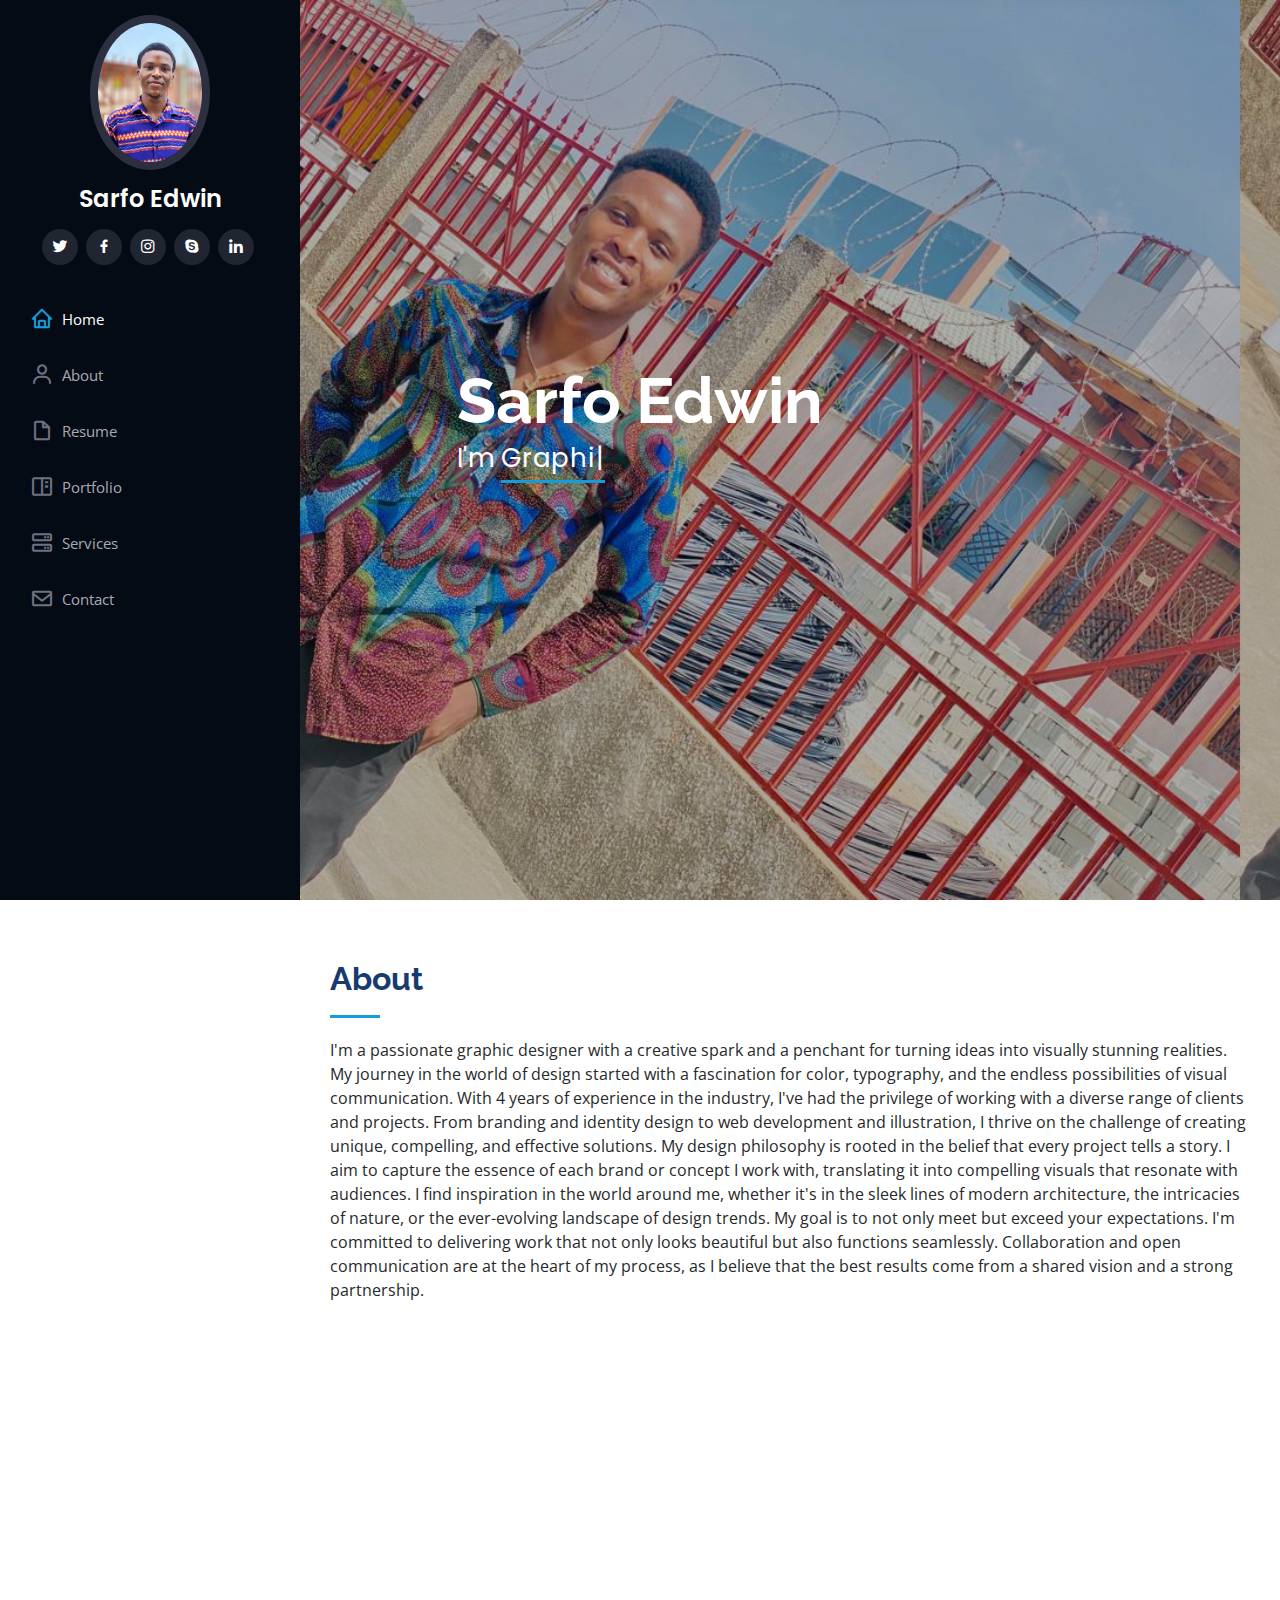
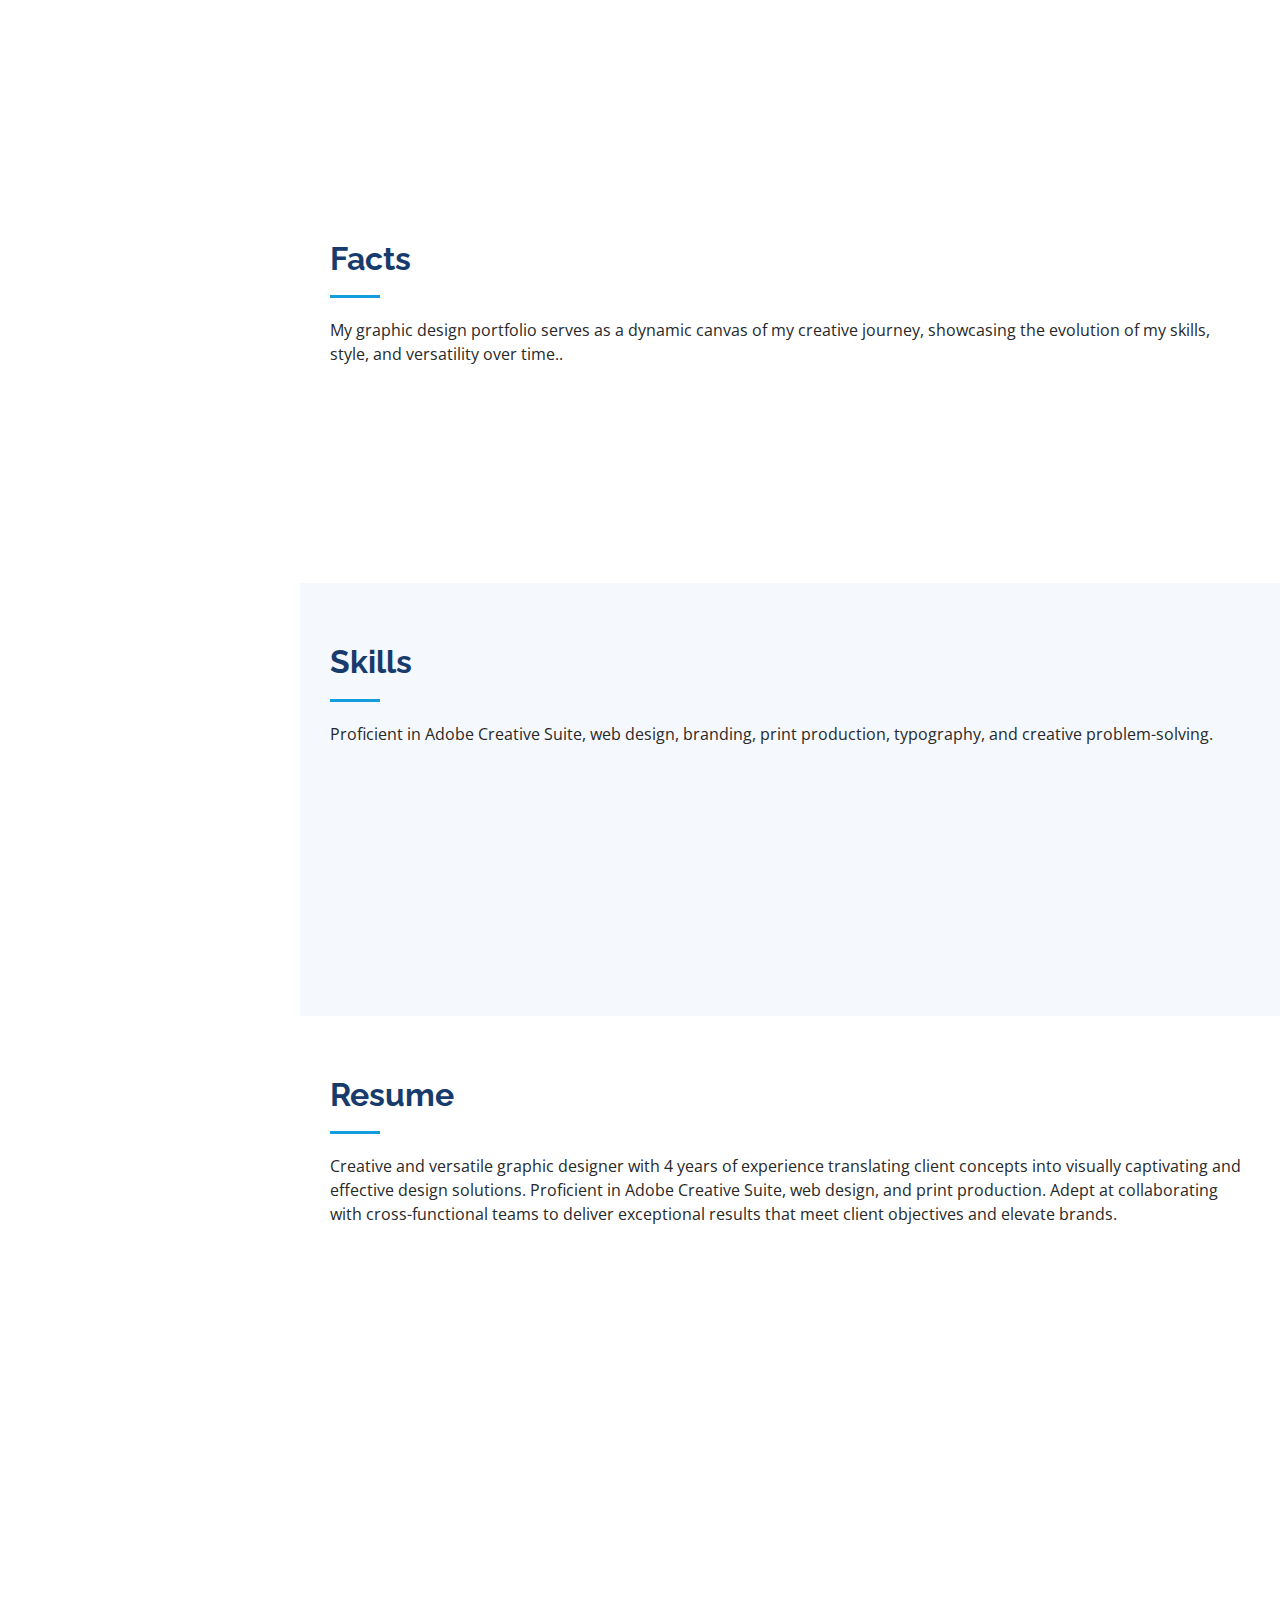
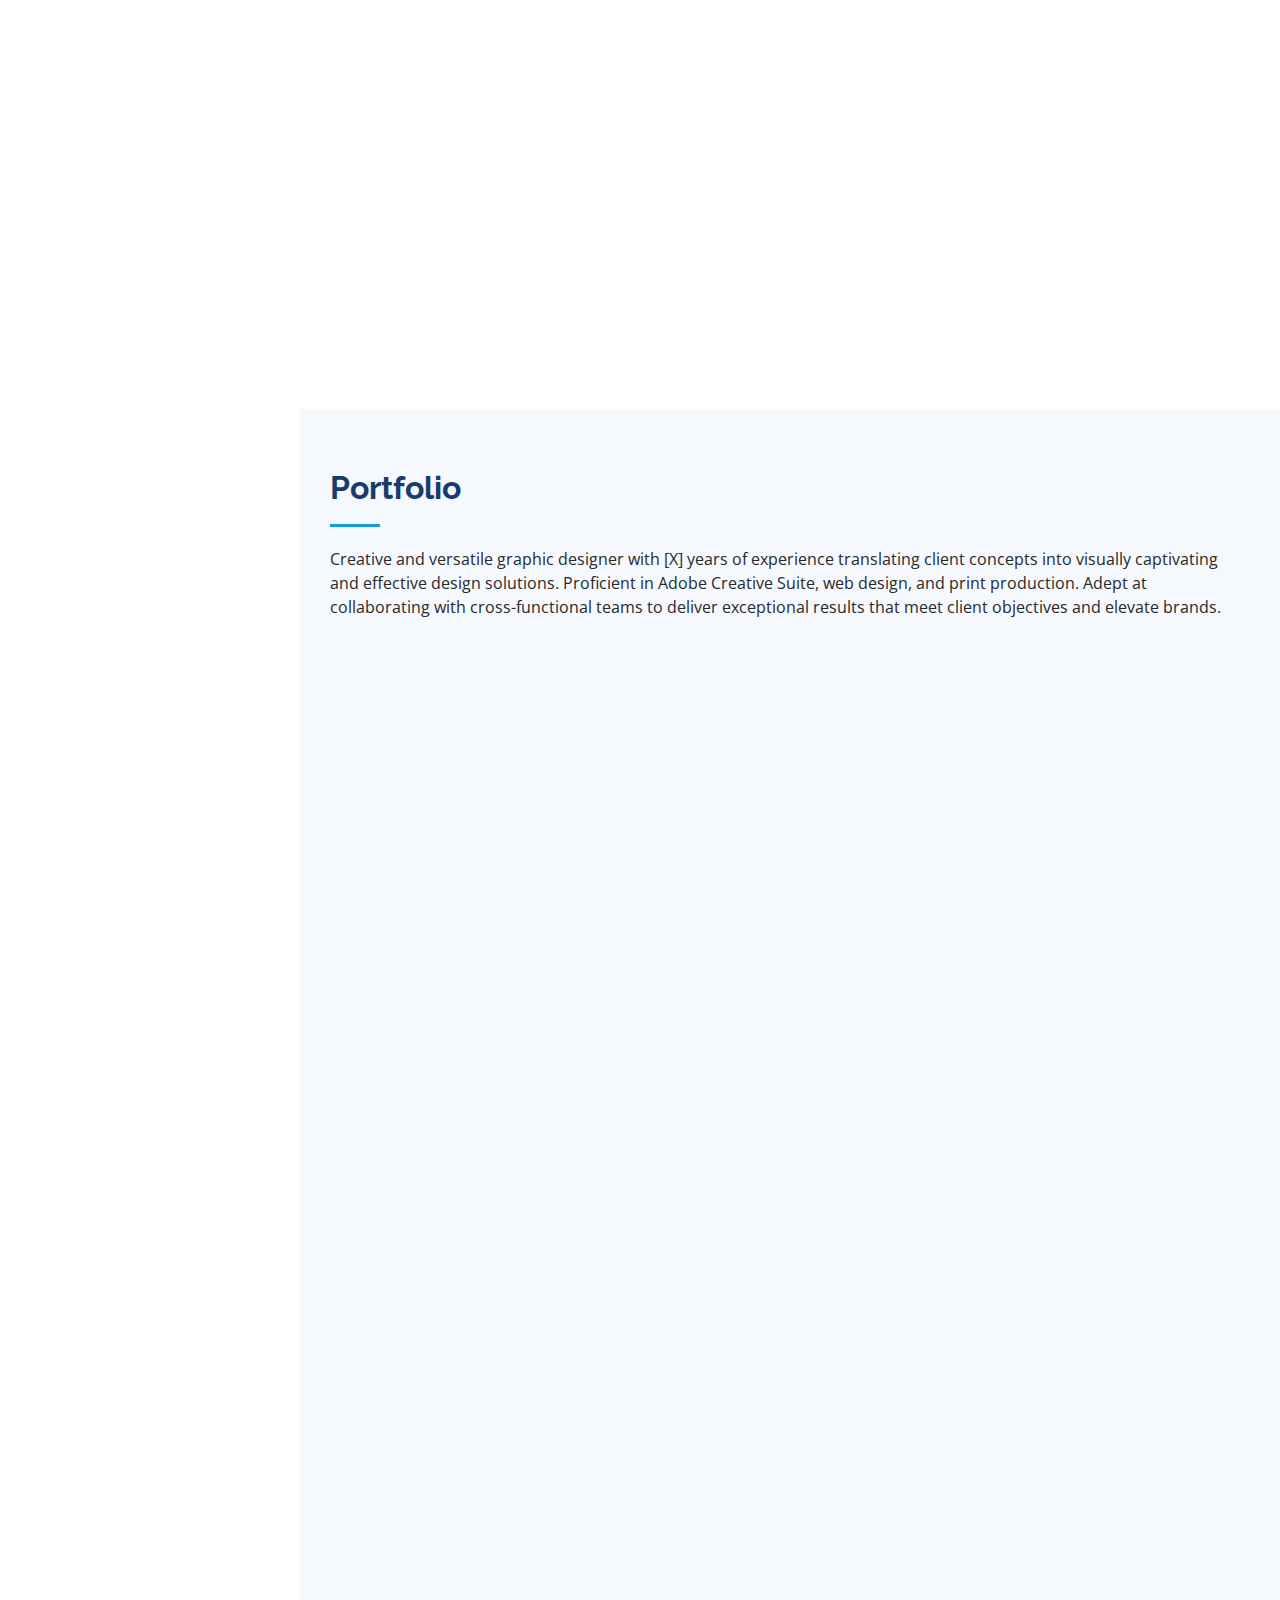
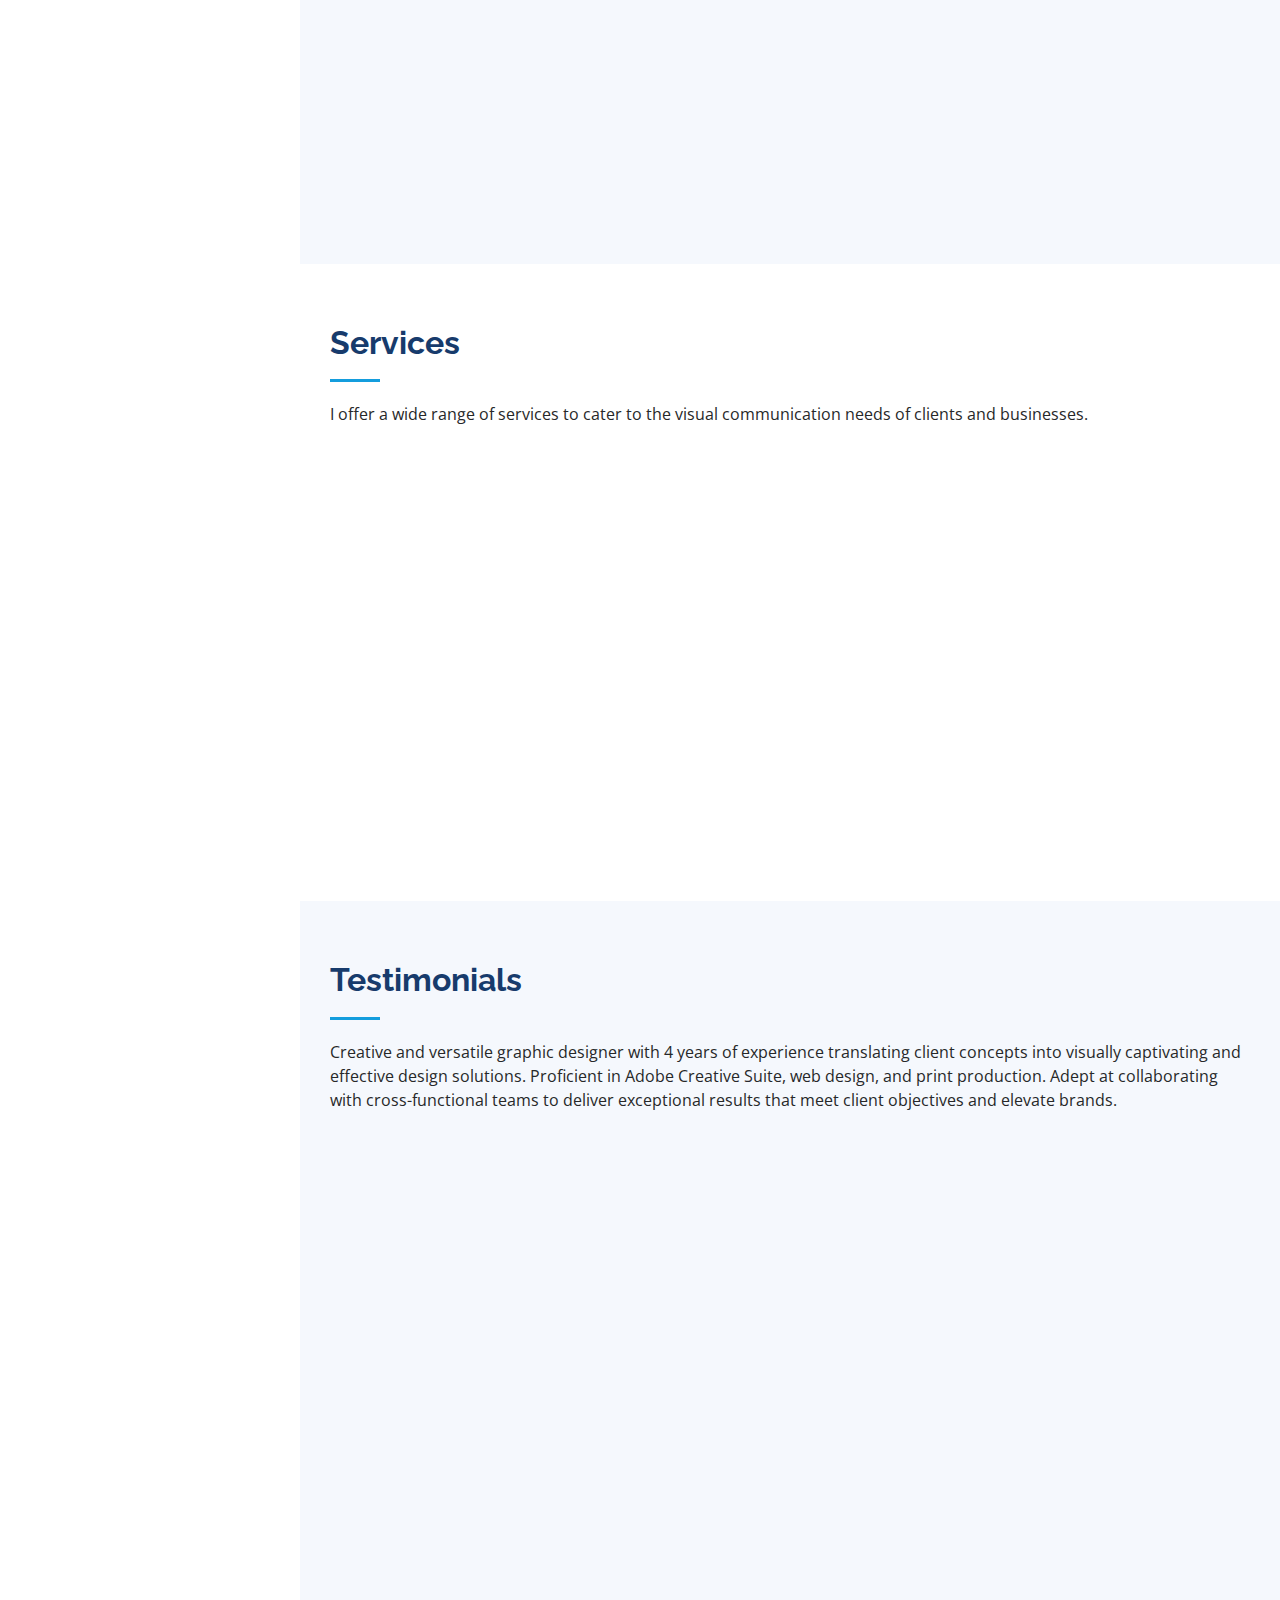
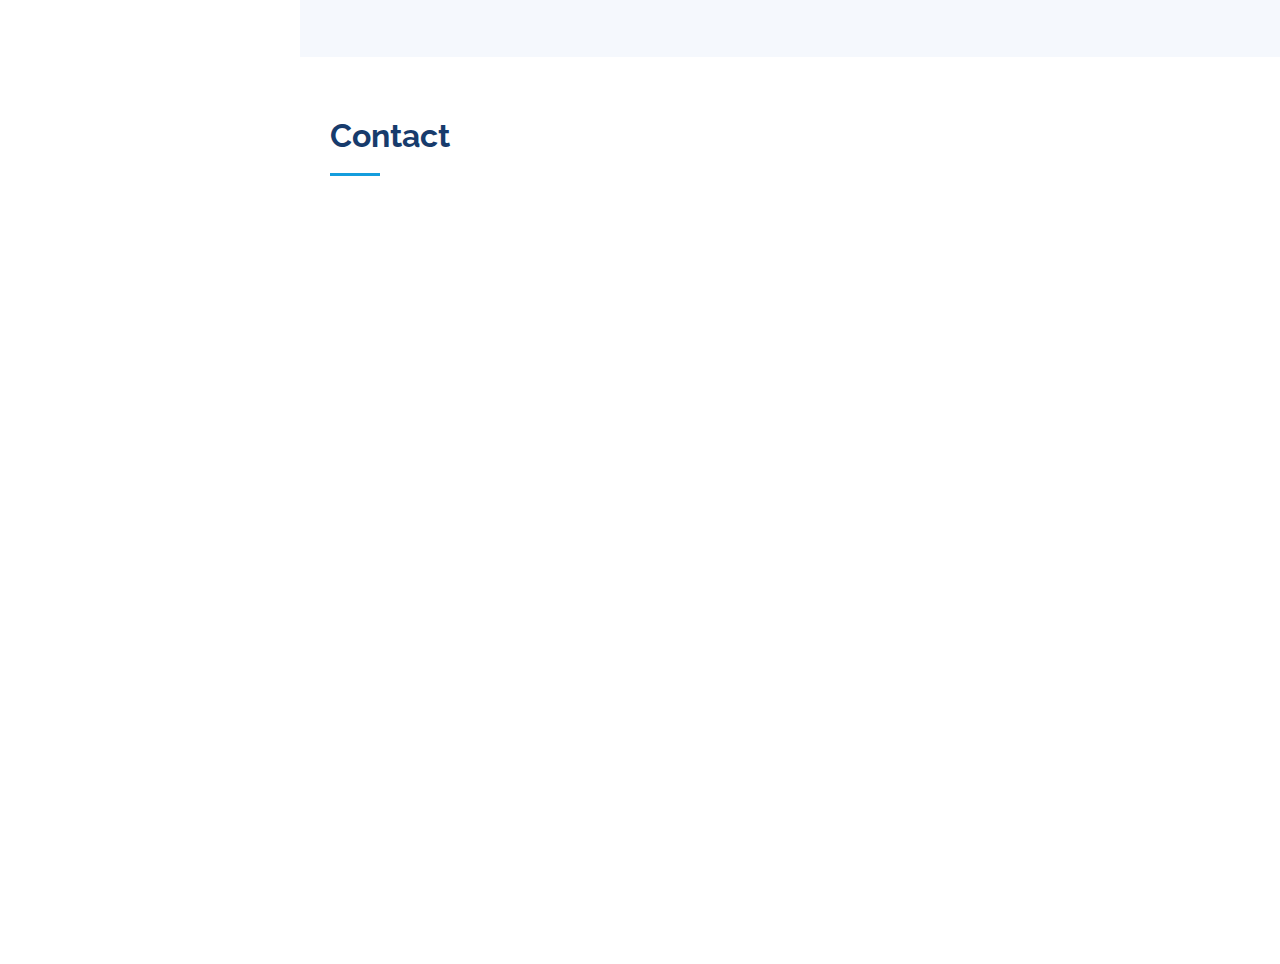
<file: iPortfolio/index.html>
<!DOCTYPE html>
<html lang="en">

<head>
  <meta charset="utf-8">
  <meta content="width=device-width, initial-scale=1.0" name="viewport">

  <title>iPortfolio Bootstrap Template - Index</title>
  <meta content="" name="description">
  <meta content="" name="keywords">

  <!-- Favicons -->
  <link href="assets/img/favicon.png" rel="icon">
  <link href="assets/img/apple-touch-icon.png" rel="apple-touch-icon">

  <!-- Google Fonts -->
  <link href="https://fonts.googleapis.com/css?family=Open+Sans:300,300i,400,400i,600,600i,700,700i|Raleway:300,300i,400,400i,500,500i,600,600i,700,700i|Poppins:300,300i,400,400i,500,500i,600,600i,700,700i" rel="stylesheet">

  <!-- Vendor CSS Files -->
  <link href="assets/vendor/aos/aos.css" rel="stylesheet">
  <link href="assets/vendor/bootstrap/css/bootstrap.min.css" rel="stylesheet">
  <link href="assets/vendor/bootstrap-icons/bootstrap-icons.css" rel="stylesheet">
  <link href="assets/vendor/boxicons/css/boxicons.min.css" rel="stylesheet">
  <link href="assets/vendor/glightbox/css/glightbox.min.css" rel="stylesheet">
  <link href="assets/vendor/swiper/swiper-bundle.min.css" rel="stylesheet">

  <!-- Template Main CSS File -->
  <link href="assets/css/style.css" rel="stylesheet">

  <!-- =======================================================
  * Template Name: iPortfolio
  * Updated: Sep 18 2023 with Bootstrap v5.3.2
  * Template URL: https://bootstrapmade.com/iportfolio-bootstrap-portfolio-websites-template/
  * Author: BootstrapMade.com
  * License: https://bootstrapmade.com/license/
  ======================================================== -->
</head>

<body>

  <!-- ======= Mobile nav toggle button ======= -->
  <i class="bi bi-list mobile-nav-toggle d-xl-none"></i>

  <!-- ======= Header ======= -->
  <header id="header">
    <div class="d-flex flex-column">

      <div class="profile">
        <img src="assets/img/WhatsApp Image 2023-10-16 at 23.30.47.jpeg" alt="" class="img-fluid rounded-circle">
        <h1 class="text-light"><a href="index.html">Sarfo Edwin</a></h1>
        <div class="social-links mt-3 text-center">
          <a href="#" class="twitter"><i class="bx bxl-twitter"></i></a>
          <a href="#" class="facebook"><i class="bx bxl-facebook"></i></a>
          <a href="#" class="instagram"><i class="bx bxl-instagram"></i></a>
          <a href="#" class="google-plus"><i class="bx bxl-skype"></i></a>
          <a href="#" class="linkedin"><i class="bx bxl-linkedin"></i></a>
        </div>
      </div>

      <nav id="navbar" class="nav-menu navbar">
        <ul>
          <li><a href="#hero" class="nav-link scrollto active"><i class="bx bx-home"></i> <span>Home</span></a></li>
          <li><a href="#about" class="nav-link scrollto"><i class="bx bx-user"></i> <span>About</span></a></li>
          <li><a href="#resume" class="nav-link scrollto"><i class="bx bx-file-blank"></i> <span>Resume</span></a></li>
          <li><a href="#portfolio" class="nav-link scrollto"><i class="bx bx-book-content"></i> <span>Portfolio</span></a></li>
          <li><a href="#services" class="nav-link scrollto"><i class="bx bx-server"></i> <span>Services</span></a></li>
          <li><a href="#contact" class="nav-link scrollto"><i class="bx bx-envelope"></i> <span>Contact</span></a></li>
        </ul>
      </nav><!-- .nav-menu -->
    </div>
  </header><!-- End Header -->

  <!-- ======= Hero Section ======= -->
  <section id="hero" class="d-flex flex-column justify-content-center align-items-center">
    <div class="hero-container" data-aos="fade-in">
      <h1>Sarfo Edwin</h1>
      <p>I'm <span class="typed" data-typed-items=" Graphic Designer,UI/UX Designer, Freelancer, Photographer"></span></p>
    </div>
  </section><!-- End Hero -->

  <main id="main">

    <!-- ======= About Section ======= -->
    <section id="about" class="about">
      <div class="container">

        <div class="section-title">
          <h2>About</h2>
          <p>I'm a passionate graphic designer with a creative spark and a penchant for turning ideas into visually stunning realities. My journey in the world of design started with a fascination for color, typography, and the endless possibilities of visual communication.

            With 4 years of experience in the industry, I've had the privilege of working with a diverse range of clients and projects. From branding and identity design to web development and illustration, I thrive on the challenge of creating unique, compelling, and effective solutions.
            
            My design philosophy is rooted in the belief that every project tells a story. I aim to capture the essence of each brand or concept I work with, translating it into compelling visuals that resonate with audiences. I find inspiration in the world around me, whether it's in the sleek lines of modern architecture, the intricacies of nature, or the ever-evolving landscape of design trends.
            
            My goal is to not only meet but exceed your expectations. I'm committed to delivering work that not only looks beautiful but also functions seamlessly. Collaboration and open communication are at the heart of my process, as I believe that the best results come from a shared vision and a strong partnership.</p>
        </div>

        <div class="row">
          <div class="col-lg-4" data-aos="fade-right">
            <img src="assets/img/WhatsApp Image 2023-10-16 at 23.29.51.jpeg" class="img-fluid" alt="">
          </div>
          <div class="col-lg-8 pt-4 pt-lg-0 content" data-aos="fade-left">
            <h3>GRAPHIC DESIGNER.</h3>
            <p class="fst-italic">
              I'm excited to bring your ideas to life and to embark on new design adventures. Let's connect and create something amazing together!
            </p>
            <div class="row">
              <div class="col-lg-6">
                <ul>
                  <li><i class="bi bi-chevron-right"></i> <strong>Birthday:</strong> <span>02/10/2002</span></li>
                  <li><i class="bi bi-chevron-right"></i> <strong>Website:</strong> <span>www.example.com</span></li>
                  <li><i class="bi bi-chevron-right"></i> <strong>Phone:</strong> <span>+233 2459 056 16</span></li>
                  <li><i class="bi bi-chevron-right"></i> <strong>City:</strong> <span>Accra ,Ghana</span></li>
                </ul>
              </div>
              <div class="col-lg-6">
                <ul>
                  <li><i class="bi bi-chevron-right"></i> <strong>Age:</strong> <span>21</span></li>
                  <li><i class="bi bi-chevron-right"></i> <strong>Degree:</strong> <span>Master</span></li>
                  <li><i class="bi bi-chevron-right"></i> <strong>PhEmailone:</strong> <span> sarfoedwin1@gmail.com</span></li>
                  <li><i class="bi bi-chevron-right"></i> <strong>Freelance:</strong> <span>Available</span></li>
                </ul>
              </div>
            </div>
            <p>
              When I'm not immersed in the world of design, you can find me exploring art galleries, trying out new creative techniques, or simply enjoying a good book with a cup of artisanal coffee.
            </p>
          </div>
        </div>

      </div>
    </section><!-- End About Section -->

    <!-- ======= Facts Section ======= -->
    <section id="facts" class="facts">
      <div class="container">

        <div class="section-title">
          <h2>Facts</h2>
          <p>My graphic design portfolio serves as a dynamic canvas of my creative journey, showcasing the evolution of my skills, style, and versatility over time..</p>
        </div>

        <div class="row no-gutters">

          <div class="col-lg-3 col-md-6 d-md-flex align-items-md-stretch" data-aos="fade-up">
            <div class="count-box">
              <i class="bi bi-emoji-smile"></i>
              <span data-purecounter-start="0" data-purecounter-end="15" data-purecounter-duration="1" class="purecounter"></span>
              <p><strong>Happy Clients</strong> </p>
            </div>
          </div>

          <div class="col-lg-3 col-md-6 d-md-flex align-items-md-stretch" data-aos="fade-up" data-aos-delay="100">
            <div class="count-box">
              <i class="bi bi-journal-richtext"></i>
              <span data-purecounter-start="0" data-purecounter-end="20" data-purecounter-duration="1" class="purecounter"></span>
              <p><strong>Projects</strong> </p>
            </div>
          </div>

          <div class="col-lg-3 col-md-6 d-md-flex align-items-md-stretch" data-aos="fade-up" data-aos-delay="200">
            <div class="count-box">
              <i class="bi bi-headset"></i>
              <span data-purecounter-start="0" data-purecounter-end="13" data-purecounter-duration="1" class="purecounter"></span>
              <p><strong>Hours Of Support</strong> </p>
            </div>
          </div>


        </div>

      </div>
    </section><!-- End Facts Section -->

    <!-- ======= Skills Section ======= -->
    <section id="skills" class="skills section-bg">
      <div class="container">

        <div class="section-title">
          <h2>Skills</h2>
          <p>Proficient in Adobe Creative Suite, web design, branding, print production, typography, and creative problem-solving.</p>
        </div>

        <div class="row skills-content">

          <div class="col-lg-6" data-aos="fade-up">

            <div class="progress">
              <span class="skill">Creativity <i class="val">100%</i></span>
              <div class="progress-bar-wrap">
                <div class="progress-bar" role="progressbar" aria-valuenow="100" aria-valuemin="0" aria-valuemax="100"></div>
              </div>
            </div>

            <div class="progress">
              <span class="skill">Adobe Creative Suite <i class="val">90%</i></span>
              <div class="progress-bar-wrap">
                <div class="progress-bar" role="progressbar" aria-valuenow="90" aria-valuemin="0" aria-valuemax="100"></div>
              </div>
            </div>

            <div class="progress">
              <span class="skill">Typography <i class="val">75%</i></span>
              <div class="progress-bar-wrap">
                <div class="progress-bar" role="progressbar" aria-valuenow="75" aria-valuemin="0" aria-valuemax="100"></div>
              </div>
            </div>

          </div>

          <div class="col-lg-6" data-aos="fade-up" data-aos-delay="100">

            <div class="progress">
              <span class="skill">Color Theory<i class="val">80%</i></span>
              <div class="progress-bar-wrap">
                <div class="progress-bar" role="progressbar" aria-valuenow="80" aria-valuemin="0" aria-valuemax="100"></div>
              </div>
            </div>

            <div class="progress">
              <span class="skill">Layout and Composition <i class="val">90%</i></span>
              <div class="progress-bar-wrap">
                <div class="progress-bar" role="progressbar" aria-valuenow="90" aria-valuemin="0" aria-valuemax="100"></div>
              </div>
            </div>

            <div class="progress">
              <span class="skill">Visual Hierarchy <i class="val">55%</i></span>
              <div class="progress-bar-wrap">
                <div class="progress-bar" role="progressbar" aria-valuenow="55" aria-valuemin="0" aria-valuemax="100"></div>
              </div>
            </div>

          </div>

        </div>

      </div>
    </section><!-- End Skills Section -->

    <!-- ======= Resume Section ======= -->
    <section id="resume" class="resume">
      <div class="container">

        <div class="section-title">
          <h2>Resume</h2>
          <p>Creative and versatile graphic designer with 4 years of experience translating client concepts into visually captivating and effective design solutions. Proficient in Adobe Creative Suite, web design, and print production. Adept at collaborating with cross-functional teams to deliver exceptional results that meet client objectives and elevate brands.</p>
        </div>

        <div class="row">
          <div class="col-lg-6" data-aos="fade-up">
            <h3 class="resume-title">Sumary</h3>
            <div class="resume-item pb-0">
              <h4>Sarfo Edwin</h4>
              <p><em>Innovative and deadline-driven Graphic Designer with 3+ years of experience designing and developing user-centered digital/print marketing material from initial concept to final, polished deliverable.</em></p>
              <ul>
                <li>Ghana,Accra</li>
                <li> +233245905616</li>
                <li>sarfoedwin1@gmail.com</li>
              </ul>
            </div>

            <h3 class="resume-title">Education</h3>
            <div class="resume-item">
              <h4>Master of Fine Arts &amp; Graphic Design</h4>
              <h5>2023 - till date</h5>
              <p><em> Accra Institute Of Technology </em></p>
              <p>Certificate in Information Technology
               </p>
            </div>
            <div class="resume-item">
              <h4>Bachelor of Fine Arts &amp; Graphic Design</h4>
              <h5>2017-2020</h5>
              <p><em>St Pauls Senior High School </em></p>
              <p>West African Senior Secondary Certificate Examination
              </p>
            </div>
          </div>
          <div class="col-lg-6" data-aos="fade-up" data-aos-delay="100">
            <h3 class="resume-title">Professional Experience</h3>
            <div class="resume-item">
              <h4>Senior graphic design specialist</h4>
              <h5>2020 - Present</h5>
              <p><em>Experion, New York, NY </em></p>
              <ul>
                <li>Lead in the design, development, and implementation of the graphic, layout, and production communication materials</li>
                <li>Delegate tasks to the 7 members of the design team and provide counsel on all aspects of the project. </li>
                <li>Supervise the assessment of all graphic materials in order to ensure quality and accuracy of the design</li>
                <li>Oversee the efficient use of production project budgets ranging from Ghc2,000 - Ghc25,000</li>
              </ul>
            </div>
            
          </div>
        </div>

      </div>
    </section><!-- End Resume Section -->

    <!-- ======= Portfolio Section ======= -->
    <section id="portfolio" class="portfolio section-bg">
      <div class="container">

        <div class="section-title">
          <h2>Portfolio</h2>
          <p>Creative and versatile graphic designer with [X] years of experience translating client concepts into visually captivating and effective design solutions. Proficient in Adobe Creative Suite, web design, and print production. Adept at collaborating with cross-functional teams to deliver exceptional results that meet client objectives and elevate brands.</p>
        </div>

        <div class="row" data-aos="fade-up">
          <div class="col-lg-12 d-flex justify-content-center">
            <ul id="portfolio-flters">
              <li data-filter="*" class="filter-active">All</li>
              <li data-filter=".filter-app">App</li>
              <li data-filter=".filter-card">Card</li>
              <li data-filter=".filter-web">Web</li>
            </ul>
          </div>
        </div>

        <div class="row portfolio-container" data-aos="fade-up" data-aos-delay="100">

          <div class="col-lg-4 col-md-6 portfolio-item filter-app">
            <div class="portfolio-wrap">
              <img src="assets/img/WhatsApp Image 2023-10-17 at 11.52.05 (1).jpeg" class="img-fluid" alt="">
              <div class="portfolio-links">
                <a href="assets/img/WhatsApp Image 2023-10-17 at 11.52.05 (1).jpeg" data-gallery="portfolioGallery" class="portfolio-lightbox" title="App 1"><i class="bx bx-plus"></i></a>
                <a href="portfolio-details.html" title="More Details"><i class="bx bx-link"></i></a>
              </div>
            </div>
          </div>

          <div class="col-lg-4 col-md-6 portfolio-item filter-web">
            <div class="portfolio-wrap">
              <img src="assets/img/WhatsApp Image 2023-10-17 at 11.52.05 (2).jpeg" class="img-fluid" alt="">
              <div class="portfolio-links">
                <a href="assets/img/WhatsApp Image 2023-10-17 at 11.52.05 (2).jpeg" data-gallery="portfolioGallery" class="portfolio-lightbox" title="Web 3"><i class="bx bx-plus"></i></a>
                <a href="portfolio-details.html" title="More Details"><i class="bx bx-link"></i></a>
              </div>
            </div>
          </div>

          <div class="col-lg-4 col-md-6 portfolio-item filter-app">
            <div class="portfolio-wrap">
              <img src="assets/img/WhatsApp Image 2023-10-17 at 11.52.05 (3).jpeg" class="img-fluid" alt="">
              <div class="portfolio-links">
                <a href="assets/img/WhatsApp Image 2023-10-17 at 11.52.05 (3).jpeg" data-gallery="portfolioGallery" class="portfolio-lightbox" title="App 2"><i class="bx bx-plus"></i></a>
                <a href="portfolio-details.html" title="More Details"><i class="bx bx-link"></i></a>
              </div>
            </div>
          </div>

          <div class="col-lg-4 col-md-6 portfolio-item filter-card">
            <div class="portfolio-wrap">
              <img src="assets/img/WhatsApp Image 2023-10-17 at 11.52.05.jpeg" class="img-fluid" alt="">
              <div class="portfolio-links">
                <a href="assets/img/WhatsApp Image 2023-10-17 at 11.52.05.jpeg" data-gallery="portfolioGallery" class="portfolio-lightbox" title="Card 2"><i class="bx bx-plus"></i></a>
                <a href="portfolio-details.html" title="More Details"><i class="bx bx-link"></i></a>
              </div>
            </div>
          </div>

          <div class="col-lg-4 col-md-6 portfolio-item filter-web">
            <div class="portfolio-wrap">
              <img src="assets/img/WhatsApp Image 2023-10-17 at 11.52.06 (1).jpeg" class="img-fluid" alt="">
              <div class="portfolio-links">
                <a href="assets/img/WhatsApp Image 2023-10-17 at 11.52.06 (1).jpeg" data-gallery="portfolioGallery" class="portfolio-lightbox" title="Web 2"><i class="bx bx-plus"></i></a>
                <a href="portfolio-details.html" title="More Details"><i class="bx bx-link"></i></a>
              </div>
            </div>
          </div>

          <div class="col-lg-4 col-md-6 portfolio-item filter-app">
            <div class="portfolio-wrap">
              <img src="assets/img/WhatsApp Image 2023-10-17 at 11.52.06 (2).jpeg" class="img-fluid" alt="">
              <div class="portfolio-links">
                <a href="assets/img/WhatsApp Image 2023-10-17 at 11.52.06 (2).jpeg" data-gallery="portfolioGallery" class="portfolio-lightbox" title="App 3"><i class="bx bx-plus"></i></a>
                <a href="portfolio-details.html" title="More Details"><i class="bx bx-link"></i></a>
              </div>
            </div>
          </div>

          <div class="col-lg-4 col-md-6 portfolio-item filter-card">
            <div class="portfolio-wrap">
              <img src="assets/img/WhatsApp Image 2023-10-17 at 11.52.06.jpeg" class="img-fluid" alt="">
              <div class="portfolio-links">
                <a href="assets/img/WhatsApp Image 2023-10-17 at 11.52.06.jpeg" data-gallery="portfolioGallery" class="portfolio-lightbox" title="Card 1"><i class="bx bx-plus"></i></a>
                <a href="portfolio-details.html" title="More Details"><i class="bx bx-link"></i></a>
              </div>
            </div>
          </div>

          <div class="col-lg-4 col-md-6 portfolio-item filter-card">
            <div class="portfolio-wrap">
              <img src="assets/img/WhatsApp Image 2023-10-17 at 11.52.07.jpeg" class="img-fluid" alt="">
              <div class="portfolio-links">
                <a href="assets/img/WhatsApp Image 2023-10-17 at 11.52.07.jpeg" data-gallery="portfolioGallery" class="portfolio-lightbox" title="Card 3"><i class="bx bx-plus"></i></a>
                <a href="portfolio-details.html" title="More Details"><i class="bx bx-link"></i></a>
              </div>
            </div>
          </div>

          <div class="col-lg-4 col-md-6 portfolio-item filter-web">
            <div class="portfolio-wrap">
              <img src="assets/img/WhatsApp Image 2023-10-17 at 11.52.07.jpeg" class="img-fluid" alt="">
              <div class="portfolio-links">
                <a href="assets/img/WhatsApp Image 2023-10-17 at 11.52.07.jpeg" data-gallery="portfolioGallery" class="portfolio-lightbox" title="Web 3"><i class="bx bx-plus"></i></a>
                <a href="portfolio-details.html" title="More Details"><i class="bx bx-link"></i></a>
              </div>
            </div>
          </div>

        </div>

      </div>
    </section><!-- End Portfolio Section -->

    <!-- ======= Services Section ======= -->
    <section id="services" class="services">
      <div class="container">

        <div class="section-title">
          <h2>Services</h2>
          <p>I offer a wide range of services to cater to the visual communication needs of clients and businesses.</p>
        </div>

        <div class="row">
          <div class="col-lg-4 col-md-6 icon-box" data-aos="fade-up">
            <div class="icon"><i class="bi bi-briefcase"></i></div>
            <h4 class="title"><a href="">Logo Design</a></h4>
            <p class="description"> Creating unique and memorable logos that represent a brand's identity and values</p>
          </div>
          <div class="col-lg-4 col-md-6 icon-box" data-aos="fade-up" data-aos-delay="100">
            <div class="icon"><i class="bi bi-card-checklist"></i></div>
            <h4 class="title"><a href="">Print Design</a></h4>
            <p class="description">Designing materials for print, such as brochures, posters, flyers, business cards, banners, and packaging</p>
          </div>
          <div class="col-lg-4 col-md-6 icon-box" data-aos="fade-up" data-aos-delay="200">
            <div class="icon"><i class="bi bi-bar-chart"></i></div>
            <h4 class="title"><a href="">Web Design</a></h4>
            <p class="description">Designing and creating websites, including layout, graphics, and user interface elements to ensure a user-friendly experience.</p>
          </div>
          <div class="col-lg-4 col-md-6 icon-box" data-aos="fade-up" data-aos-delay="300">
            <div class="icon"><i class="bi bi-binoculars"></i></div>
            <h4 class="title"><a href="">Digital Graphics</a></h4>
            <p class="description"> Designing visuals for digital platforms, such as social media graphics, email templates, digital ads, and infographics.</p>
          </div>
          <div class="col-lg-4 col-md-6 icon-box" data-aos="fade-up" data-aos-delay="400">
            <div class="icon"><i class="bi bi-brightness-high"></i></div>
            <h4 class="title"><a href="">Advertising Design</a></h4>
            <p class="description">Crafting visually appealing advertisements for print, online, and other media.</p>
          </div>
          <div class="col-lg-4 col-md-6 icon-box" data-aos="fade-up" data-aos-delay="500">
            <div class="icon"><i class="bi bi-calendar4-week"></i></div>
            <h4 class="title"><a href="">Typography and Font Design</a></h4>
            <p class="description">Creating custom fonts or typography designs for specific projects or brands.</p>
          </div>
        </div>

      </div>
    </section><!-- End Services Section -->

    <!-- ======= Testimonials Section ======= -->
    <section id="testimonials" class="testimonials section-bg">
      <div class="container">

        <div class="section-title">
          <h2>Testimonials</h2>
          <p>Creative and versatile graphic designer with 4 years of experience translating client concepts into visually captivating and effective design solutions. Proficient in Adobe Creative Suite, web design, and print production. Adept at collaborating with cross-functional teams to deliver exceptional results that meet client objectives and elevate brands.</p>
        </div>

        <div class="testimonials-slider swiper" data-aos="fade-up" data-aos-delay="100">
          <div class="swiper-wrapper">

            <div class="swiper-slide">
              <div class="testimonial-item" data-aos="fade-up">
                <p>
                  <i class="bx bxs-quote-alt-left quote-icon-left"></i>
                  I had the pleasure of working with Edwin, and I must say, his graphic design skills are truly exceptional. Edwin has an innate ability to transform ideas into stunning visual creations. 
                  <i class="bx bxs-quote-alt-right quote-icon-right"></i>
                </p>
                <img src="assets/img/WhatsApp Image 2023-10-18 at 19.32.49.jpeg" class="testimonial-img" alt="">
                <h3>Vida Naa Dedei Nyle</h3>
              </div>
            </div><!-- End testimonial item -->

            <div class="swiper-slide">
              <div class="testimonial-item" data-aos="fade-up" data-aos-delay="100">
                <p>
                  <i class="bx bxs-quote-alt-left quote-icon-left"></i>
                  your works are very good fr, the color blends and texts are always on point, words can’t explain you really moving soo fast and i love that 😊🙌🏽🎊
                    God bless you 
                    God bless EDD design 💥🙌🏽🎉
                  <i class="bx bxs-quote-alt-right quote-icon-right"></i>
                </p>
                <img src="assets/img/WhatsApp Image 2023-10-18 at 19.39.04.jpeg" class="testimonial-img" alt="">
                <h3>Adjetey Julian</h3>
              </div>
            </div><!-- End testimonial item -->

            <div class="swiper-slide">
              <div class="testimonial-item" data-aos="fade-up" data-aos-delay="200">
                <p>
                  <i class="bx bxs-quote-alt-left quote-icon-left"></i>
                  Yep the name says it all..... He really delivers,great customer service,very reliable,always on time and he doesn’t disappoint..... I choose “Ed Did It “.
                  <i class="bx bxs-quote-alt-right quote-icon-right"></i>
                </p>
                <img src="assets/img/WhatsApp Image 2023-10-18 at 20.12.37.jpeg" class="testimonial-img" alt="">
                <h3>Jena Karlis</h3>
                <h4>Store Owner</h4>
              </div>
            </div><!-- End testimonial item -->

            <div class="swiper-slide">
              <div class="testimonial-item" data-aos="fade-up" data-aos-delay="300">
                <p>
                  <i class="bx bxs-quote-alt-left quote-icon-left"></i>
                  Ed is such a great guy, I love all the works he's done for me, they're very unique. #Eddidit.
                  <i class="bx bxs-quote-alt-right quote-icon-right"></i>
                </p>
                <img src="assets/img/WhatsApp Image 2023-10-20 at 16.37.27.jpeg" class="testimonial-img" alt="">
                <h3>Naa Sueley Tagoe</h3>
              </div>
            </div><!-- End testimonial item -->

            <div class="swiper-slide">
              <div class="testimonial-item" data-aos="fade-up" data-aos-delay="400">
                <p>
                  <i class="bx bxs-quote-alt-left quote-icon-left"></i>
                  It has really aid people to locate me... Everything about this flyer is so meaningful.
                  <i class="bx bxs-quote-alt-right quote-icon-right"></i>
                </p>
                <img src="assets/img/WhatsApp Image 2023-10-18 at 20.15.59.jpeg" class="testimonial-img" alt="">
                <h3>Asim Lawrencia</h3>
                
              </div>
            </div><!-- End testimonial item -->

          </div>
          <div class="swiper-pagination"></div>
        </div>

      </div>
    </section><!-- End Testimonials Section -->

    <!-- ======= Contact Section ======= -->
    <section id="contact" class="contact">
      <div class="container">

        <div class="section-title">
          <h2>Contact</h2>
        </div>

        <div class="row" data-aos="fade-in">

          <div class="col-lg-5 d-flex align-items-stretch">
            <div class="info">
              <div class="address">
                <i class="bi bi-geo-alt"></i>
                <h4>Location:</h4>
                <p>Tetegu, Kasoa, KA 535022</p>
              </div>

              <div class="email">
                <i class="bi bi-envelope"></i>
                <h4>Email:</h4>
                <p>sarfoedwin1@gmail.com/p>
              </div>

              <div class="phone">
                <i class="bi bi-phone"></i>
                <h4>Call:</h4>
                <p> +233 245 905 616</p>
              </div>

              <iframe src="https://www.google.com/maps/embed?pb=!1m14!1m8!1m3!1d12097.433213460943!2d-74.0062269!3d40.7101282!3m2!1i1024!2i768!4f13.1!3m3!1m2!1s0x0%3A0xb89d1fe6bc499443!2sDowntown+Conference+Center!5e0!3m2!1smk!2sbg!4v1539943755621" frameborder="0" style="border:0; width: 100%; height: 290px;" allowfullscreen></iframe>
            </div>

          </div>

          <div class="col-lg-7 mt-5 mt-lg-0 d-flex align-items-stretch">
            <form action="forms/contact.php" method="post" role="form" class="php-email-form">
              <div class="row">
                <div class="form-group col-md-6">
                  <label for="name">Your Name</label>
                  <input type="text" name="name" class="form-control" id="name" required>
                </div>
                <div class="form-group col-md-6">
                  <label for="name">Your Email</label>
                  <input type="email" class="form-control" name="email" id="email" required>
                </div>
              </div>
              <div class="form-group">
                <label for="name">Subject</label>
                <input type="text" class="form-control" name="subject" id="subject" required>
              </div>
              <div class="form-group">
                <label for="name">Message</label>
                <textarea class="form-control" name="message" rows="10" required></textarea>
              </div>
              <div class="my-3">
                <div class="loading">Loading</div>
                <div class="error-message"></div>
                <div class="sent-message">Your message has been sent. Thank you!</div>
              </div>
              <div class="text-center"><button type="submit">Send Message</button></div>
            </form>
          </div>

        </div>

      </div>
    </section><!-- End Contact Section -->

  </main><!-- End #main -->

  <!-- ======= Footer ======= -->
  <footer id="footer">
    <div class="container">
      
      <div class="credits">
        <!-- All the links in the footer should remain intact. -->
        <!-- You can delete the links only if you purchased the pro version. -->
        <!-- Licensing information: https://bootstrapmade.com/license/ -->
        <!-- Purchase the pro version with working PHP/AJAX contact form: https://bootstrapmade.com/iportfolio-bootstrap-portfolio-websites-template/ -->
      </div>
    </div>
  </footer><!-- End  Footer -->

  <a href="#" class="back-to-top d-flex align-items-center justify-content-center"><i class="bi bi-arrow-up-short"></i></a>

  <!-- Vendor JS Files -->
  <script src="assets/vendor/purecounter/purecounter_vanilla.js"></script>
  <script src="assets/vendor/aos/aos.js"></script>
  <script src="assets/vendor/bootstrap/js/bootstrap.bundle.min.js"></script>
  <script src="assets/vendor/glightbox/js/glightbox.min.js"></script>
  <script src="assets/vendor/isotope-layout/isotope.pkgd.min.js"></script>
  <script src="assets/vendor/swiper/swiper-bundle.min.js"></script>
  <script src="assets/vendor/typed.js/typed.umd.js"></script>
  <script src="assets/vendor/waypoints/noframework.waypoints.js"></script>
  <script src="assets/vendor/php-email-form/validate.js"></script>

  <!-- Template Main JS File -->
  <script src="assets/js/main.js"></script>

</body>

</html>
</file>
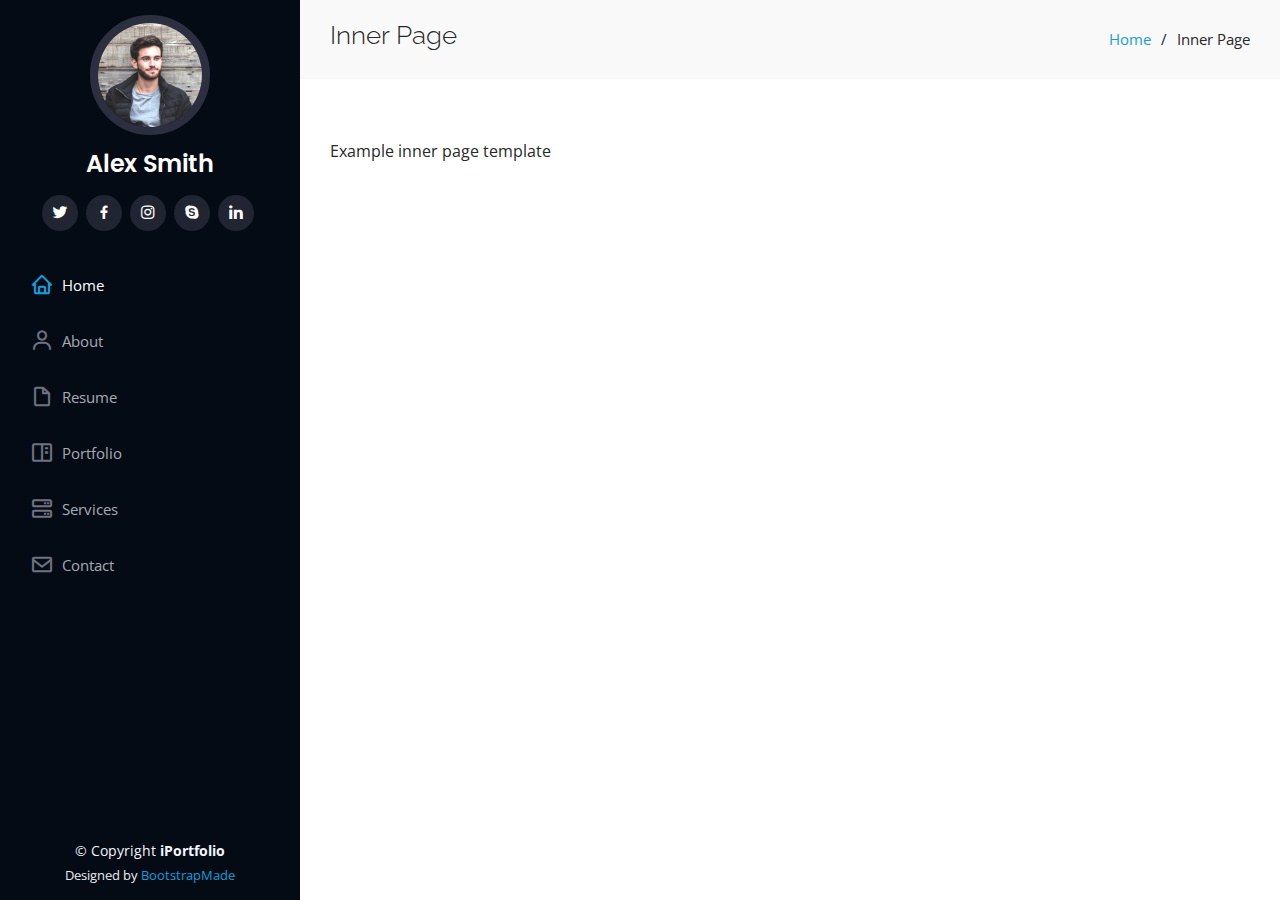
<file: iPortfolio/inner-page.html>
<!DOCTYPE html>
<html lang="en">

<head>
  <meta charset="utf-8">
  <meta content="width=device-width, initial-scale=1.0" name="viewport">

  <title>Inner Page - iPortfolio Bootstrap Template</title>
  <meta content="" name="description">
  <meta content="" name="keywords">

  <!-- Favicons -->
  <link href="assets/img/favicon.png" rel="icon">
  <link href="assets/img/apple-touch-icon.png" rel="apple-touch-icon">

  <!-- Google Fonts -->
  <link href="https://fonts.googleapis.com/css?family=Open+Sans:300,300i,400,400i,600,600i,700,700i|Raleway:300,300i,400,400i,500,500i,600,600i,700,700i|Poppins:300,300i,400,400i,500,500i,600,600i,700,700i" rel="stylesheet">

  <!-- Vendor CSS Files -->
  <link href="assets/vendor/aos/aos.css" rel="stylesheet">
  <link href="assets/vendor/bootstrap/css/bootstrap.min.css" rel="stylesheet">
  <link href="assets/vendor/bootstrap-icons/bootstrap-icons.css" rel="stylesheet">
  <link href="assets/vendor/boxicons/css/boxicons.min.css" rel="stylesheet">
  <link href="assets/vendor/glightbox/css/glightbox.min.css" rel="stylesheet">
  <link href="assets/vendor/swiper/swiper-bundle.min.css" rel="stylesheet">

  <!-- Template Main CSS File -->
  <link href="assets/css/style.css" rel="stylesheet">

  <!-- =======================================================
  * Template Name: iPortfolio
  * Updated: Sep 18 2023 with Bootstrap v5.3.2
  * Template URL: https://bootstrapmade.com/iportfolio-bootstrap-portfolio-websites-template/
  * Author: BootstrapMade.com
  * License: https://bootstrapmade.com/license/
  ======================================================== -->
</head>

<body>

  <!-- ======= Mobile nav toggle button ======= -->
  <i class="bi bi-list mobile-nav-toggle d-xl-none"></i>

  <!-- ======= Header ======= -->
  <header id="header">
    <div class="d-flex flex-column">

      <div class="profile">
        <img src="assets/img/profile-img.jpg" alt="" class="img-fluid rounded-circle">
        <h1 class="text-light"><a href="index.html">Alex Smith</a></h1>
        <div class="social-links mt-3 text-center">
          <a href="#" class="twitter"><i class="bx bxl-twitter"></i></a>
          <a href="#" class="facebook"><i class="bx bxl-facebook"></i></a>
          <a href="#" class="instagram"><i class="bx bxl-instagram"></i></a>
          <a href="#" class="google-plus"><i class="bx bxl-skype"></i></a>
          <a href="#" class="linkedin"><i class="bx bxl-linkedin"></i></a>
        </div>
      </div>

      <nav id="navbar" class="nav-menu navbar">
        <ul>
          <li><a href="#hero" class="nav-link scrollto active"><i class="bx bx-home"></i> <span>Home</span></a></li>
          <li><a href="#about" class="nav-link scrollto"><i class="bx bx-user"></i> <span>About</span></a></li>
          <li><a href="#resume" class="nav-link scrollto"><i class="bx bx-file-blank"></i> <span>Resume</span></a></li>
          <li><a href="#portfolio" class="nav-link scrollto"><i class="bx bx-book-content"></i> <span>Portfolio</span></a></li>
          <li><a href="#services" class="nav-link scrollto"><i class="bx bx-server"></i> <span>Services</span></a></li>
          <li><a href="#contact" class="nav-link scrollto"><i class="bx bx-envelope"></i> <span>Contact</span></a></li>
        </ul>
      </nav><!-- .nav-menu -->
    </div>
  </header><!-- End Header -->

  <main id="main">

    <!-- ======= Breadcrumbs ======= -->
    <section class="breadcrumbs">
      <div class="container">

        <div class="d-flex justify-content-between align-items-center">
          <h2>Inner Page</h2>
          <ol>
            <li><a href="index.html">Home</a></li>
            <li>Inner Page</li>
          </ol>
        </div>

      </div>
    </section><!-- End Breadcrumbs -->

    <section class="inner-page">
      <div class="container">
        <p>
          Example inner page template
        </p>
      </div>
    </section>

  </main><!-- End #main -->

  <!-- ======= Footer ======= -->
  <footer id="footer">
    <div class="container">
      <div class="copyright">
        &copy; Copyright <strong><span>iPortfolio</span></strong>
      </div>
      <div class="credits">
        <!-- All the links in the footer should remain intact. -->
        <!-- You can delete the links only if you purchased the pro version. -->
        <!-- Licensing information: https://bootstrapmade.com/license/ -->
        <!-- Purchase the pro version with working PHP/AJAX contact form: https://bootstrapmade.com/iportfolio-bootstrap-portfolio-websites-template/ -->
        Designed by <a href="https://bootstrapmade.com/">BootstrapMade</a>
      </div>
    </div>
  </footer><!-- End  Footer -->

  <a href="#" class="back-to-top d-flex align-items-center justify-content-center"><i class="bi bi-arrow-up-short"></i></a>

  <!-- Vendor JS Files -->
  <script src="assets/vendor/purecounter/purecounter_vanilla.js"></script>
  <script src="assets/vendor/aos/aos.js"></script>
  <script src="assets/vendor/bootstrap/js/bootstrap.bundle.min.js"></script>
  <script src="assets/vendor/glightbox/js/glightbox.min.js"></script>
  <script src="assets/vendor/isotope-layout/isotope.pkgd.min.js"></script>
  <script src="assets/vendor/swiper/swiper-bundle.min.js"></script>
  <script src="assets/vendor/typed.js/typed.umd.js"></script>
  <script src="assets/vendor/waypoints/noframework.waypoints.js"></script>
  <script src="assets/vendor/php-email-form/validate.js"></script>

  <!-- Template Main JS File -->
  <script src="assets/js/main.js"></script>

</body>

</html>
</file>
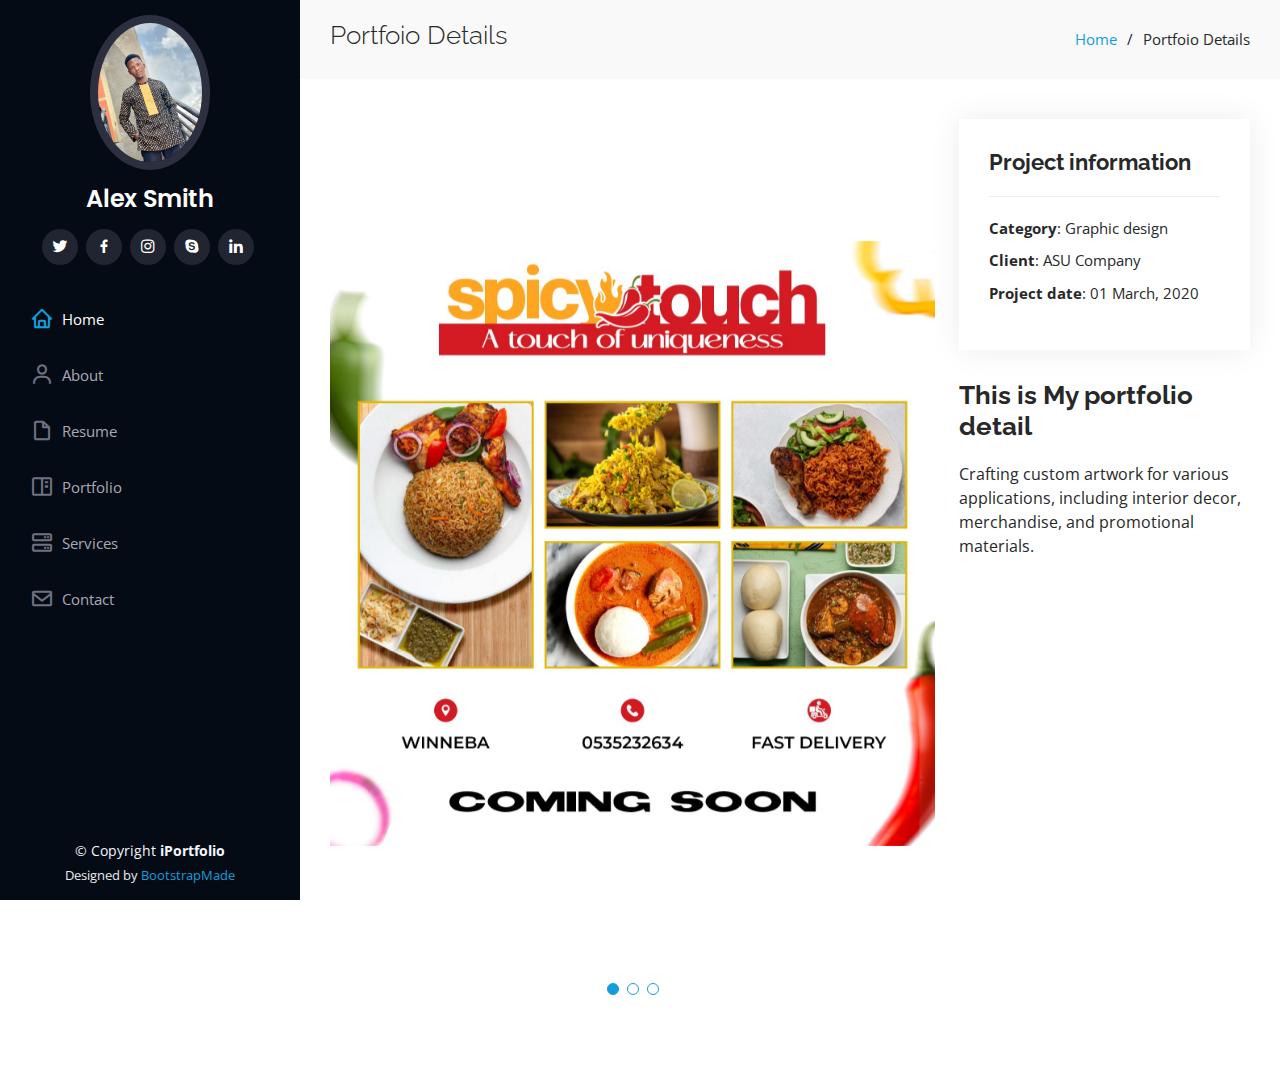
<file: iPortfolio/portfolio-details.html>
<!DOCTYPE html>
<html lang="en">

<head>
  <meta charset="utf-8">
  <meta content="width=device-width, initial-scale=1.0" name="viewport">

  <title>Portfolio Details - iPortfolio Bootstrap Template</title>
  <meta content="" name="description">
  <meta content="" name="keywords">

  <!-- Favicons -->
  <link href="assets/img/favicon.png" rel="icon">
  <link href="assets/img/apple-touch-icon.png" rel="apple-touch-icon">

  <!-- Google Fonts -->
  <link href="https://fonts.googleapis.com/css?family=Open+Sans:300,300i,400,400i,600,600i,700,700i|Raleway:300,300i,400,400i,500,500i,600,600i,700,700i|Poppins:300,300i,400,400i,500,500i,600,600i,700,700i" rel="stylesheet">

  <!-- Vendor CSS Files -->
  <link href="assets/vendor/aos/aos.css" rel="stylesheet">
  <link href="assets/vendor/bootstrap/css/bootstrap.min.css" rel="stylesheet">
  <link href="assets/vendor/bootstrap-icons/bootstrap-icons.css" rel="stylesheet">
  <link href="assets/vendor/boxicons/css/boxicons.min.css" rel="stylesheet">
  <link href="assets/vendor/glightbox/css/glightbox.min.css" rel="stylesheet">
  <link href="assets/vendor/swiper/swiper-bundle.min.css" rel="stylesheet">

  <!-- Template Main CSS File -->
  <link href="assets/css/style.css" rel="stylesheet">

  <!-- =======================================================
  * Template Name: iPortfolio
  * Updated: Sep 18 2023 with Bootstrap v5.3.2
  * Template URL: https://bootstrapmade.com/iportfolio-bootstrap-portfolio-websites-template/
  * Author: BootstrapMade.com
  * License: https://bootstrapmade.com/license/
  ======================================================== -->
</head>

<body>

  <!-- ======= Mobile nav toggle button ======= -->
  <i class="bi bi-list mobile-nav-toggle d-xl-none"></i>

  <!-- ======= Header ======= -->
  <header id="header">
    <div class="d-flex flex-column">

      <div class="profile">
        <img src="assets/img/WhatsApp Image 2023-10-16 at 23.29.51.jpeg" alt="" class="img-fluid rounded-circle">
        <h1 class="text-light"><a href="index.html">Alex Smith</a></h1>
        <div class="social-links mt-3 text-center">
          <a href="#" class="twitter"><i class="bx bxl-twitter"></i></a>
          <a href="#" class="facebook"><i class="bx bxl-facebook"></i></a>
          <a href="#" class="instagram"><i class="bx bxl-instagram"></i></a>
          <a href="#" class="google-plus"><i class="bx bxl-skype"></i></a>
          <a href="#" class="linkedin"><i class="bx bxl-linkedin"></i></a>
        </div>
      </div>

      <nav id="navbar" class="nav-menu navbar">
        <ul>
          <li><a href="#hero" class="nav-link scrollto active"><i class="bx bx-home"></i> <span>Home</span></a></li>
          <li><a href="#about" class="nav-link scrollto"><i class="bx bx-user"></i> <span>About</span></a></li>
          <li><a href="#resume" class="nav-link scrollto"><i class="bx bx-file-blank"></i> <span>Resume</span></a></li>
          <li><a href="#portfolio" class="nav-link scrollto"><i class="bx bx-book-content"></i> <span>Portfolio</span></a></li>
          <li><a href="#services" class="nav-link scrollto"><i class="bx bx-server"></i> <span>Services</span></a></li>
          <li><a href="#contact" class="nav-link scrollto"><i class="bx bx-envelope"></i> <span>Contact</span></a></li>
        </ul>
      </nav><!-- .nav-menu -->
    </div>
  </header><!-- End Header -->

  <main id="main">

    <!-- ======= Breadcrumbs ======= -->
    <section id="breadcrumbs" class="breadcrumbs">
      <div class="container">

        <div class="d-flex justify-content-between align-items-center">
          <h2>Portfoio Details</h2>
          <ol>
            <li><a href="index.html">Home</a></li>
            <li>Portfoio Details</li>
          </ol>
        </div>

      </div>
    </section><!-- End Breadcrumbs -->

    <!-- ======= Portfolio Details Section ======= -->
    <section id="portfolio-details" class="portfolio-details">
      <div class="container">

        <div class="row gy-4">

          <div class="col-lg-8">
            <div class="portfolio-details-slider swiper">
              <div class="swiper-wrapper align-items-center">

                <div class="swiper-slide">
                  <img src="assets/img/WhatsApp Image 2023-10-17 at 11.52.05.jpeg" alt="">
                </div>

                <div class="swiper-slide">
                  <img src="assets/img/WhatsApp Image 2023-10-17 at 11.52.06 (2).jpeg" alt="">
                </div>

                <div class="swiper-slide">
                  <img src="assets/img/WhatsApp Image 2023-10-17 at 11.52.05 (3).jpeg" alt="">
                </div>

              </div>
              <div class="swiper-pagination"></div>
            </div>
          </div>

          <div class="col-lg-4">
            <div class="portfolio-info">
              <h3>Project information</h3>
              <ul>
                <li><strong>Category</strong>: Graphic design</li>
                <li><strong>Client</strong>: ASU Company</li>
                <li><strong>Project date</strong>: 01 March, 2020</li>
              </ul>
            </div>
            <div class="portfolio-description">
              <h2>This is My portfolio detail</h2>
              <p>
                Crafting custom artwork for various applications, including interior decor, merchandise, and promotional materials.
              </p>
            </div>
          </div>

        </div>

      </div>
    </section><!-- End Portfolio Details Section -->

  </main><!-- End #main -->

  <!-- ======= Footer ======= -->
  <footer id="footer">
    <div class="container">
      <div class="copyright">
        &copy; Copyright <strong><span>iPortfolio</span></strong>
      </div>
      <div class="credits">
        <!-- All the links in the footer should remain intact. -->
        <!-- You can delete the links only if you purchased the pro version. -->
        <!-- Licensing information: https://bootstrapmade.com/license/ -->
        <!-- Purchase the pro version with working PHP/AJAX contact form: https://bootstrapmade.com/iportfolio-bootstrap-portfolio-websites-template/ -->
        Designed by <a href="https://bootstrapmade.com/">BootstrapMade</a>
      </div>
    </div>
  </footer><!-- End  Footer -->

  <a href="#" class="back-to-top d-flex align-items-center justify-content-center"><i class="bi bi-arrow-up-short"></i></a>

  <!-- Vendor JS Files -->
  <script src="assets/vendor/purecounter/purecounter_vanilla.js"></script>
  <script src="assets/vendor/aos/aos.js"></script>
  <script src="assets/vendor/bootstrap/js/bootstrap.bundle.min.js"></script>
  <script src="assets/vendor/glightbox/js/glightbox.min.js"></script>
  <script src="assets/vendor/isotope-layout/isotope.pkgd.min.js"></script>
  <script src="assets/vendor/swiper/swiper-bundle.min.js"></script>
  <script src="assets/vendor/typed.js/typed.umd.js"></script>
  <script src="assets/vendor/waypoints/noframework.waypoints.js"></script>
  <script src="assets/vendor/php-email-form/validate.js"></script>

  <!-- Template Main JS File -->
  <script src="assets/js/main.js"></script>

</body>

</html>
</file>
<file: iPortfolio/assets/css/style.css>
/**
* Template Name: iPortfolio
* Updated: Sep 18 2023 with Bootstrap v5.3.2
* Template URL: https://bootstrapmade.com/iportfolio-bootstrap-portfolio-websites-template/
* Author: BootstrapMade.com
* License: https://bootstrapmade.com/license/
*/

/*--------------------------------------------------------------
# General
--------------------------------------------------------------*/
body {
  font-family: "Open Sans", sans-serif;
  color: #272829;
}

a {
  color: #149ddd;
  text-decoration: none;
}

a:hover {
  color: #37b3ed;
  text-decoration: none;
}

h1,
h2,
h3,
h4,
h5,
h6 {
  font-family: "Raleway", sans-serif;
}

/*--------------------------------------------------------------
# Back to top button
--------------------------------------------------------------*/
.back-to-top {
  position: fixed;
  visibility: hidden;
  opacity: 0;
  right: 15px;
  bottom: 15px;
  z-index: 996;
  background: #149ddd;
  width: 40px;
  height: 40px;
  border-radius: 50px;
  transition: all 0.4s;
}

.back-to-top i {
  font-size: 28px;
  color: #fff;
  line-height: 0;
}

.back-to-top:hover {
  background: #2eafec;
  color: #fff;
}

.back-to-top.active {
  visibility: visible;
  opacity: 1;
}

/*--------------------------------------------------------------
# Header
--------------------------------------------------------------*/
#header {
  position: fixed;
  top: 0;
  left: 0;
  bottom: 0;
  width: 300px;
  transition: all ease-in-out 0.5s;
  z-index: 9997;
  transition: all 0.5s;
  padding: 0 15px;
  background: #040b14;
  overflow-y: auto;
}

#header .profile img {
  margin: 15px auto;
  display: block;
  width: 120px;
  border: 8px solid #2c2f3f;
}

#header .profile h1 {
  font-size: 24px;
  margin: 0;
  padding: 0;
  font-weight: 600;
  -moz-text-align-last: center;
  text-align-last: center;
  font-family: "Poppins", sans-serif;
}

#header .profile h1 a,
#header .profile h1 a:hover {
  color: #fff;
  text-decoration: none;
}

#header .profile .social-links a {
  font-size: 18px;
  display: inline-block;
  background: #212431;
  color: #fff;
  line-height: 1;
  padding: 8px 0;
  margin-right: 4px;
  border-radius: 50%;
  text-align: center;
  width: 36px;
  height: 36px;
  transition: 0.3s;
}

#header .profile .social-links a:hover {
  background: #149ddd;
  color: #fff;
  text-decoration: none;
}

#main {
  margin-left: 300px;
}

.container,
.container-fluid {
  padding-left: 30px;
  padding-right: 30px;
}

@media (max-width: 1199px) {
  #header {
    left: -300px;
  }

  #main {
    margin-left: 0;
  }

  .container,
  .container-fluid {
    padding-left: 12px;
    padding-right: 12px;
  }
}

/*--------------------------------------------------------------
# Navigation Menu
--------------------------------------------------------------*/
/* Desktop Navigation */
.nav-menu {
  padding: 30px 0 0 0;
}

.nav-menu * {
  margin: 0;
  padding: 0;
  list-style: none;
}

.nav-menu>ul>li {
  position: relative;
  white-space: nowrap;
}

.nav-menu a,
.nav-menu a:focus {
  display: flex;
  align-items: center;
  color: #a8a9b4;
  padding: 12px 15px;
  margin-bottom: 8px;
  transition: 0.3s;
  font-size: 15px;
}

.nav-menu a i,
.nav-menu a:focus i {
  font-size: 24px;
  padding-right: 8px;
  color: #6f7180;
}

.nav-menu a:hover,
.nav-menu .active,
.nav-menu .active:focus,
.nav-menu li:hover>a {
  text-decoration: none;
  color: #fff;
}

.nav-menu a:hover i,
.nav-menu .active i,
.nav-menu .active:focus i,
.nav-menu li:hover>a i {
  color: #149ddd;
}

/* Mobile Navigation */
.mobile-nav-toggle {
  position: fixed;
  right: 15px;
  top: 15px;
  z-index: 9998;
  border: 0;
  font-size: 24px;
  transition: all 0.4s;
  outline: none !important;
  background-color: #149ddd;
  color: #fff;
  width: 40px;
  height: 40px;
  display: inline-flex;
  align-items: center;
  justify-content: center;
  line-height: 0;
  border-radius: 50px;
  cursor: pointer;
}

.mobile-nav-active {
  overflow: hidden;
}

.mobile-nav-active #header {
  left: 0;
}

/*--------------------------------------------------------------
# Hero Section
--------------------------------------------------------------*/
#hero {
  width: 100%;
  height: 100vh;
  background: url("../img/WhatsApp\ Image\ 2023-10-16\ at\ 23.31.13.jpeg") top center;
  background-size: contain;
}

#hero:before {
  content: "";
  background: rgba(5, 13, 24, 0.3);
  position: absolute;
  bottom: 0;
  top: 0;
  left: 0;
  right: 0;
  z-index: 1;
}

#hero .hero-container {
  position: relative;
  z-index: 2;
  min-width: 300px;
}

#hero h1 {
  margin: 0 0 10px 0;
  font-size: 64px;
  font-weight: 700;
  line-height: 56px;
  color: #fff;
}

#hero p {
  color: #fff;
  margin-bottom: 50px;
  font-size: 26px;
  font-family: "Poppins", sans-serif;
}

#hero p span {
  color: #fff;
  padding-bottom: 4px;
  letter-spacing: 1px;
  border-bottom: 3px solid #149ddd;
}

@media (min-width: 1024px) {
  #hero {
    background-attachment: fixed;
  }
}

@media (max-width: 768px) {
  #hero h1 {
    font-size: 28px;
    line-height: 36px;
  }

  #hero h2 {
    font-size: 18px;
    line-height: 24px;
    margin-bottom: 30px;
  }
}

/*--------------------------------------------------------------
# Sections General
--------------------------------------------------------------*/
section {
  padding: 60px 0;
  overflow: hidden;
}

.section-bg {
  background: #f5f8fd;
}

.section-title {
  padding-bottom: 30px;
}

.section-title h2 {
  font-size: 32px;
  font-weight: bold;
  margin-bottom: 20px;
  padding-bottom: 20px;
  position: relative;
  color: #173b6c;
}

.section-title h2::after {
  content: "";
  position: absolute;
  display: block;
  width: 50px;
  height: 3px;
  background: #149ddd;
  bottom: 0;
  left: 0;
}

.section-title p {
  margin-bottom: 0;
}

/*--------------------------------------------------------------
# About
--------------------------------------------------------------*/
.about .content h3 {
  font-weight: 700;
  font-size: 26px;
  color: #173b6c;
}

.about .content ul {
  list-style: none;
  padding: 0;
}

.about .content ul li {
  margin-bottom: 20px;
  display: flex;
  align-items: center;
}

.about .content ul strong {
  margin-right: 10px;
}

.about .content ul i {
  font-size: 16px;
  margin-right: 5px;
  color: #149ddd;
  line-height: 0;
}

.about .content p:last-child {
  margin-bottom: 0;
}

/*--------------------------------------------------------------
# Facts
--------------------------------------------------------------*/
.facts {
  padding-bottom: 30px;
}

.facts .count-box {
  padding: 30px;
  width: 100%;
}

.facts .count-box i {
  display: block;
  font-size: 44px;
  color: #149ddd;
  float: left;
  line-height: 0;
}

.facts .count-box span {
  font-size: 48px;
  line-height: 40px;
  display: block;
  font-weight: 700;
  color: #050d18;
  margin-left: 60px;
}

.facts .count-box p {
  padding: 15px 0 0 0;
  margin: 0 0 0 60px;
  font-family: "Raleway", sans-serif;
  font-size: 14px;
  color: #122f57;
}

.facts .count-box a {
  font-weight: 600;
  display: block;
  margin-top: 20px;
  color: #122f57;
  font-size: 15px;
  font-family: "Poppins", sans-serif;
  transition: ease-in-out 0.3s;
}

.facts .count-box a:hover {
  color: #1f5297;
}

/*--------------------------------------------------------------
# Akills
--------------------------------------------------------------*/
.skills .progress {
  height: 60px;
  display: block;
  background: none;
  border-radius: 0;
}

.skills .progress .skill {
  padding: 0;
  margin: 0 0 6px 0;
  text-transform: uppercase;
  display: block;
  font-weight: 600;
  font-family: "Poppins", sans-serif;
  color: #050d18;
}

.skills .progress .skill .val {
  float: right;
  font-style: normal;
}

.skills .progress-bar-wrap {
  background: #dce8f8;
  height: 10px;
}

.skills .progress-bar {
  width: 1px;
  height: 10px;
  transition: 0.9s;
  background-color: #149ddd;
}

/*--------------------------------------------------------------
# Resume
--------------------------------------------------------------*/
.resume .resume-title {
  font-size: 26px;
  font-weight: 700;
  margin-top: 20px;
  margin-bottom: 20px;
  color: #050d18;
}

.resume .resume-item {
  padding: 0 0 20px 20px;
  margin-top: -2px;
  border-left: 2px solid #1f5297;
  position: relative;
}

.resume .resume-item h4 {
  line-height: 18px;
  font-size: 18px;
  font-weight: 600;
  text-transform: uppercase;
  font-family: "Poppins", sans-serif;
  color: #050d18;
  margin-bottom: 10px;
}

.resume .resume-item h5 {
  font-size: 16px;
  background: #e4edf9;
  padding: 5px 15px;
  display: inline-block;
  font-weight: 600;
  margin-bottom: 10px;
}

.resume .resume-item ul {
  padding-left: 20px;
}

.resume .resume-item ul li {
  padding-bottom: 10px;
}

.resume .resume-item:last-child {
  padding-bottom: 0;
}

.resume .resume-item::before {
  content: "";
  position: absolute;
  width: 16px;
  height: 16px;
  border-radius: 50px;
  left: -9px;
  top: 0;
  background: #fff;
  border: 2px solid #1f5297;
}

/*--------------------------------------------------------------
# Portfolio
--------------------------------------------------------------*/
.portfolio .portfolio-item {
  margin-bottom: 30px;
}

.portfolio #portfolio-flters {
  padding: 0;
  margin: 0 auto 35px auto;
  list-style: none;
  text-align: center;
  background: #fff;
  border-radius: 50px;
  padding: 2px 15px;
}

.portfolio #portfolio-flters li {
  cursor: pointer;
  display: inline-block;
  padding: 10px 15px 8px 15px;
  font-size: 14px;
  font-weight: 600;
  line-height: 1;
  text-transform: uppercase;
  color: #272829;
  margin-bottom: 5px;
  transition: all 0.3s ease-in-out;
}

.portfolio #portfolio-flters li:hover,
.portfolio #portfolio-flters li.filter-active {
  color: #149ddd;
}

.portfolio #portfolio-flters li:last-child {
  margin-right: 0;
}

.portfolio .portfolio-wrap {
  transition: 0.3s;
  position: relative;
  overflow: hidden;
  z-index: 1;
}

.portfolio .portfolio-wrap::before {
  content: "";
  background: rgba(255, 255, 255, 0.5);
  position: absolute;
  left: 0;
  right: 0;
  top: 0;
  bottom: 0;
  transition: all ease-in-out 0.3s;
  z-index: 2;
  opacity: 0;
}

.portfolio .portfolio-wrap .portfolio-links {
  opacity: 1;
  left: 0;
  right: 0;
  bottom: -60px;
  z-index: 3;
  position: absolute;
  transition: all ease-in-out 0.3s;
  display: flex;
  justify-content: center;
}

.portfolio .portfolio-wrap .portfolio-links a {
  color: #fff;
  font-size: 28px;
  text-align: center;
  background: rgba(20, 157, 221, 0.75);
  transition: 0.3s;
  width: 50%;
}

.portfolio .portfolio-wrap .portfolio-links a:hover {
  background: rgba(20, 157, 221, 0.95);
}

.portfolio .portfolio-wrap .portfolio-links a+a {
  border-left: 1px solid #37b3ed;
}

.portfolio .portfolio-wrap:hover::before {
  top: 0;
  left: 0;
  right: 0;
  bottom: 0;
  opacity: 1;
}

.portfolio .portfolio-wrap:hover .portfolio-links {
  opacity: 1;
  bottom: 0;
}

/*--------------------------------------------------------------
# Portfolio Details
--------------------------------------------------------------*/
.portfolio-details {
  padding-top: 40px;
}

.portfolio-details .portfolio-details-slider img {
  width: 100%;
}

.portfolio-details .portfolio-details-slider .swiper-pagination {
  margin-top: 20px;
  position: relative;
}

.portfolio-details .portfolio-details-slider .swiper-pagination .swiper-pagination-bullet {
  width: 12px;
  height: 12px;
  background-color: #fff;
  opacity: 1;
  border: 1px solid #149ddd;
}

.portfolio-details .portfolio-details-slider .swiper-pagination .swiper-pagination-bullet-active {
  background-color: #149ddd;
}

.portfolio-details .portfolio-info {
  padding: 30px;
  box-shadow: 0px 0 30px rgba(5, 13, 24, 0.08);
}

.portfolio-details .portfolio-info h3 {
  font-size: 22px;
  font-weight: 700;
  margin-bottom: 20px;
  padding-bottom: 20px;
  border-bottom: 1px solid #eee;
}

.portfolio-details .portfolio-info ul {
  list-style: none;
  padding: 0;
  font-size: 15px;
}

.portfolio-details .portfolio-info ul li+li {
  margin-top: 10px;
}

.portfolio-details .portfolio-description {
  padding-top: 30px;
}

.portfolio-details .portfolio-description h2 {
  font-size: 26px;
  font-weight: 700;
  margin-bottom: 20px;
}

.portfolio-details .portfolio-description p {
  padding: 0;
}

/*--------------------------------------------------------------
# Services
--------------------------------------------------------------*/
.services .icon-box {
  margin-bottom: 20px;
}

.services .icon {
  float: left;
  display: flex;
  align-items: center;
  justify-content: center;
  width: 54px;
  height: 54px;
  background: #149ddd;
  border-radius: 50%;
  transition: 0.5s;
  border: 1px solid #149ddd;
}

.services .icon i {
  color: #fff;
  font-size: 24px;
  line-height: 0;
}

.services .icon-box:hover .icon {
  background: #fff;
}

.services .icon-box:hover .icon i {
  color: #149ddd;
}

.services .title {
  margin-left: 80px;
  font-weight: 700;
  margin-bottom: 15px;
  font-size: 18px;
}

.services .title a {
  color: #343a40;
}

.services .title a:hover {
  color: #149ddd;
}

.services .description {
  margin-left: 80px;
  line-height: 24px;
  font-size: 14px;
}

/*--------------------------------------------------------------
# Testimonials
--------------------------------------------------------------*/
.testimonials .testimonials-carousel,
.testimonials .testimonials-slider {
  overflow: hidden;
}

.testimonials .testimonial-item {
  box-sizing: content-box;
  text-align: center;
  min-height: 320px;
}

.testimonials .testimonial-item .testimonial-img {
  width: 90px;
  border-radius: 50%;
  margin: 0 auto;
}

.testimonials .testimonial-item h3 {
  font-size: 18px;
  font-weight: bold;
  margin: 10px 0 5px 0;
  color: #111;
}

.testimonials .testimonial-item h4 {
  font-size: 14px;
  color: #999;
  margin: 0;
}

.testimonials .testimonial-item .quote-icon-left,
.testimonials .testimonial-item .quote-icon-right {
  color: #c3e8fa;
  font-size: 26px;
}

.testimonials .testimonial-item .quote-icon-left {
  display: inline-block;
  left: -5px;
  position: relative;
}

.testimonials .testimonial-item .quote-icon-right {
  display: inline-block;
  right: -5px;
  position: relative;
  top: 10px;
}

.testimonials .testimonial-item p {
  font-style: italic;
  margin: 0 15px 15px 15px;
  padding: 20px;
  background: #fff;
  position: relative;
  margin-bottom: 35px;
  border-radius: 6px;
  box-shadow: 0px 2px 15px rgba(0, 0, 0, 0.1);
}

.testimonials .testimonial-item p::after {
  content: "";
  width: 0;
  height: 0;
  border-top: 20px solid #fff;
  border-right: 20px solid transparent;
  border-left: 20px solid transparent;
  position: absolute;
  bottom: -20px;
  left: calc(50% - 20px);
}

.testimonials .swiper-pagination {
  margin-top: 20px;
  position: relative;
}

.testimonials .swiper-pagination .swiper-pagination-bullet {
  width: 12px;
  height: 12px;
  background-color: #fff;
  opacity: 1;
  border: 1px solid #149ddd;
}

.testimonials .swiper-pagination .swiper-pagination-bullet-active {
  background-color: #149ddd;
}

/*--------------------------------------------------------------
# Contact
--------------------------------------------------------------*/
.contact {
  padding-bottom: 130px;
}

.contact .info {
  padding: 30px;
  background: #fff;
  width: 100%;
  box-shadow: 0 0 24px 0 rgba(0, 0, 0, 0.12);
}

.contact .info i {
  font-size: 20px;
  color: #149ddd;
  float: left;
  width: 44px;
  height: 44px;
  background: #dff3fc;
  display: flex;
  justify-content: center;
  align-items: center;
  border-radius: 50px;
  transition: all 0.3s ease-in-out;
}

.contact .info h4 {
  padding: 0 0 0 60px;
  font-size: 22px;
  font-weight: 600;
  margin-bottom: 5px;
  color: #050d18;
}

.contact .info p {
  padding: 0 0 10px 60px;
  margin-bottom: 20px;
  font-size: 14px;
  color: #173b6c;
}

.contact .info .email p {
  padding-top: 5px;
}

.contact .info .social-links {
  padding-left: 60px;
}

.contact .info .social-links a {
  font-size: 18px;
  display: inline-block;
  background: #333;
  color: #fff;
  line-height: 1;
  padding: 8px 0;
  border-radius: 50%;
  text-align: center;
  width: 36px;
  height: 36px;
  transition: 0.3s;
  margin-right: 10px;
}

.contact .info .social-links a:hover {
  background: #149ddd;
  color: #fff;
}

.contact .info .email:hover i,
.contact .info .address:hover i,
.contact .info .phone:hover i {
  background: #149ddd;
  color: #fff;
}

.contact .php-email-form {
  width: 100%;
  padding: 30px;
  background: #fff;
  box-shadow: 0 0 24px 0 rgba(0, 0, 0, 0.12);
}

.contact .php-email-form .form-group {
  padding-bottom: 8px;
}

.contact .php-email-form .validate {
  display: none;
  color: red;
  margin: 0 0 15px 0;
  font-weight: 400;
  font-size: 13px;
}

.contact .php-email-form .error-message {
  display: none;
  color: #fff;
  background: #ed3c0d;
  text-align: left;
  padding: 15px;
  font-weight: 600;
}

.contact .php-email-form .error-message br+br {
  margin-top: 25px;
}

.contact .php-email-form .sent-message {
  display: none;
  color: #fff;
  background: #18d26e;
  text-align: center;
  padding: 15px;
  font-weight: 600;
}

.contact .php-email-form .loading {
  display: none;
  background: #fff;
  text-align: center;
  padding: 15px;
}

.contact .php-email-form .loading:before {
  content: "";
  display: inline-block;
  border-radius: 50%;
  width: 24px;
  height: 24px;
  margin: 0 10px -6px 0;
  border: 3px solid #18d26e;
  border-top-color: #eee;
  animation: animate-loading 1s linear infinite;
}

.contact .php-email-form .form-group {
  margin-bottom: 15px;
}

.contact .php-email-form label {
  padding-bottom: 8px;
}

.contact .php-email-form input,
.contact .php-email-form textarea {
  border-radius: 0;
  box-shadow: none;
  font-size: 14px;
}

.contact .php-email-form input {
  height: 44px;
}

.contact .php-email-form textarea {
  padding: 10px 15px;
}

.contact .php-email-form button[type=submit] {
  background: #149ddd;
  border: 0;
  padding: 10px 24px;
  color: #fff;
  transition: 0.4s;
  border-radius: 4px;
}

.contact .php-email-form button[type=submit]:hover {
  background: #37b3ed;
}

@keyframes animate-loading {
  0% {
    transform: rotate(0deg);
  }

  100% {
    transform: rotate(360deg);
  }
}

/*--------------------------------------------------------------
# Breadcrumbs
--------------------------------------------------------------*/
.breadcrumbs {
  padding: 20px 0;
  background: #f9f9f9;
}

.breadcrumbs h2 {
  font-size: 26px;
  font-weight: 300;
}

.breadcrumbs ol {
  display: flex;
  flex-wrap: wrap;
  list-style: none;
  padding: 0;
  margin: 0;
  font-size: 15px;
}

.breadcrumbs ol li+li {
  padding-left: 10px;
}

.breadcrumbs ol li+li::before {
  display: inline-block;
  padding-right: 10px;
  color: #0e2442;
  content: "/";
}

@media (max-width: 768px) {
  .breadcrumbs .d-flex {
    display: block !important;
  }

  .breadcrumbs ol {
    display: block;
  }

  .breadcrumbs ol li {
    display: inline-block;
  }
}

/*--------------------------------------------------------------
# Footer
--------------------------------------------------------------*/
#footer {
  padding: 15px;
  color: #f4f6fd;
  font-size: 14px;
  position: fixed;
  left: 0;
  bottom: 0;
  width: 300px;
  z-index: 9999;
  background: #040b14;
}

#footer .copyright {
  text-align: center;
}

#footer .credits {
  padding-top: 5px;
  text-align: center;
  font-size: 13px;
  color: #eaebf0;
}

@media (max-width: 1199px) {
  #footer {
    position: static;
    width: auto;
    padding-right: 20px 15px;
  }
}
</file>
